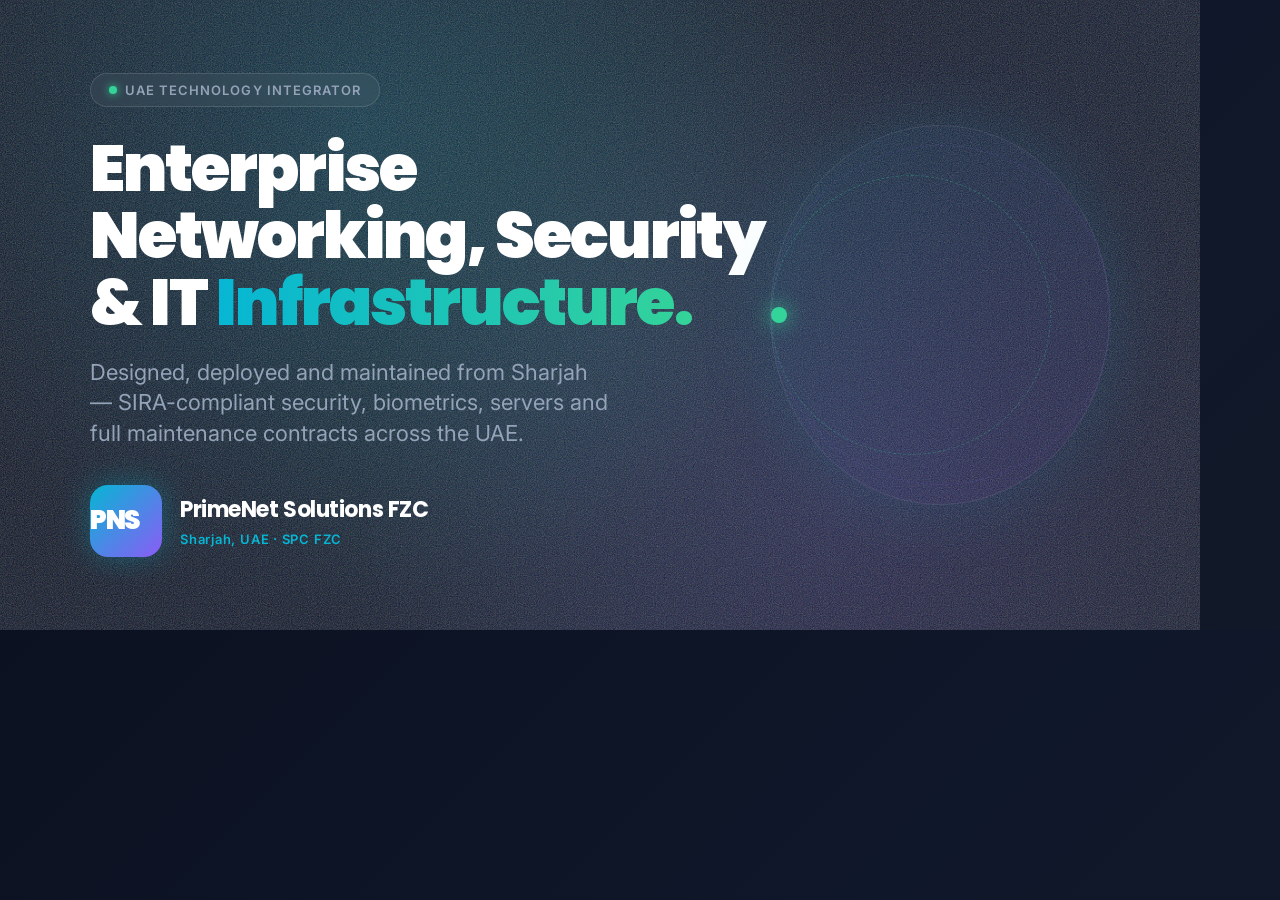
<file: asset/og-cover-template.html>
<!DOCTYPE html>
<html lang="en">
<head>
<meta charset="UTF-8">
<meta name="viewport" content="width=device-width, initial-scale=1.0">
<title>PrimeNet OG</title>
<link href="https://fonts.googleapis.com/css2?family=Poppins:wght@700;900&family=Inter:wght@400;600&display=swap" rel="stylesheet">
<style>
  * { margin: 0; padding: 0; box-sizing: border-box; }
  body { width: 1200px; height: 630px; background: linear-gradient(135deg, #0b1120 0%, #0f172a 60%, #111827 100%); font-family: 'Inter', sans-serif; overflow: hidden; position: relative; }
  .mesh { position: absolute; inset: 0; background: radial-gradient(circle at 30% 20%, rgba(6,182,212,0.18) 0%, transparent 50%), radial-gradient(circle at 70% 80%, rgba(139,92,246,0.15) 0%, transparent 50%), radial-gradient(circle at 50% 50%, rgba(52,211,153,0.08) 0%, transparent 60%); }
  .grain { position: absolute; inset: 0; opacity: 0.35; background-image: url("data:image/svg+xml,%3Csvg viewBox='0 0 256 256' xmlns='http://www.w3.org/2000/svg'%3E%3Cfilter id='noise'%3E%3CfeTurbulence type='fractalNoise' baseFrequency='0.9' numOctaves='4' stitchTiles='stitch'/%3E%3C/filter%3E%3Crect width='100%25' height='100%25' filter='url(%23noise)'/%3E%3C/svg%3E"); background-size: 256px 256px; }
  .content { position: relative; z-index: 10; width: 1200px; height: 630px; display: flex; align-items: center; justify-content: space-between; padding: 70px 90px; }
  .left { max-width: 680px; }
  .badge { display: inline-flex; align-items: center; gap: 8px; border: 1px solid rgba(255,255,255,0.12); background: rgba(255,255,255,0.04); padding: 8px 18px; border-radius: 999px; font-size: 13px; letter-spacing: 0.08em; text-transform: uppercase; color: #94a3b8; font-weight: 600; margin-bottom: 28px; backdrop-filter: blur(6px); }
  .badge .dot { width: 8px; height: 8px; border-radius: 50%; background: #34d399; box-shadow: 0 0 8px #34d399; animation: pulse 2s infinite; }
  h1 { font-family: 'Poppins', sans-serif; font-weight: 900; color: #fff; font-size: 64px; line-height: 1.05; letter-spacing: -0.03em; margin-bottom: 20px; }
  h1 .cyan { background: linear-gradient(to right, #06b6d4, #34d399); -webkit-background-clip: text; -webkit-text-fill-color: transparent; background-clip: text; }
  .sub { color: #94a3b8; font-size: 22px; line-height: 1.4; max-width: 520px; }
  .logo-area { display: flex; align-items: center; gap: 18px; margin-top: 36px; }
  .logo-box { width: 72px; height: 72px; border-radius: 18px; background: linear-gradient(135deg, #06b6d4, #8b5cf6); display: flex; align-items: center; justify-center; box-shadow: 0 0 30px rgba(6,182,212,0.35); }
  .logo-box span { color: #fff; font-family: 'Poppins', sans-serif; font-weight: 900; font-size: 26px; letter-spacing: -0.05em; }
  .logo-text h3 { font-family: 'Poppins', sans-serif; font-weight: 700; color: #fff; font-size: 22px; letter-spacing: -0.02em; margin-bottom: 2px; }
  .logo-text span { color: #06b6d4; font-size: 13px; letter-spacing: 0.06em; font-weight: 600; }
  .right-visual { width: 380px; height: 380px; border-radius: 50%; background: linear-gradient(135deg, rgba(6,182,212,0.08), rgba(139,92,246,0.08)); border: 1px solid rgba(255,255,255,0.08); display: flex; align-items: center; justify-center; position: relative; box-shadow: 0 0 80px rgba(6,182,212,0.12); }
  .orbit-ring { position: absolute; border-radius: 50%; border: 1px dashed rgba(6,182,212,0.2); animation: spin 20s linear infinite; }
  .orbit-ring:nth-child(1) { width: 280px; height: 280px; border-color: rgba(52,211,153,0.3); animation-duration: 15s; animation-direction: reverse; }
  .orbit-ring:nth-child(2) { width: 340px; height: 340px; border-color: rgba(139,92,246,0.2); animation-duration: 25s; }
  .dot-center { width: 16px; height: 16px; border-radius: 50%; background: #34d399; box-shadow: 0 0 20px #34d399; }
  @keyframes pulse { 0%, 100% { opacity: 1; transform: scale(1); } 50% { opacity: 0.6; transform: scale(0.85); } }
  @keyframes spin { to { transform: rotate(360deg); } }
</style>
</head>
<body>
  <div class="mesh"></div>
  <div class="grain"></div>
  <div class="content">
    <div class="left">
      <div class="badge"><span class="dot"></span> UAE Technology Integrator</div>
      <h1>Enterprise Networking, Security & IT <span class="cyan">Infrastructure.</span></h1>
      <p class="sub">Designed, deployed and maintained from Sharjah — SIRA-compliant security, biometrics, servers and full maintenance contracts across the UAE.</p>
      <div class="logo-area">
        <div class="logo-box"><span>PNS</span></div>
        <div class="logo-text"><h3>PrimeNet Solutions FZC</h3><span>Sharjah, UAE · SPC FZC</span></div>
      </div>
    </div>
    <div class="right-visual">
      <div class="orbit-ring"></div>
      <div class="orbit-ring"></div>
      <div class="dot-center"></div>
    </div>
  </div>
</body>
</html>
</file>
